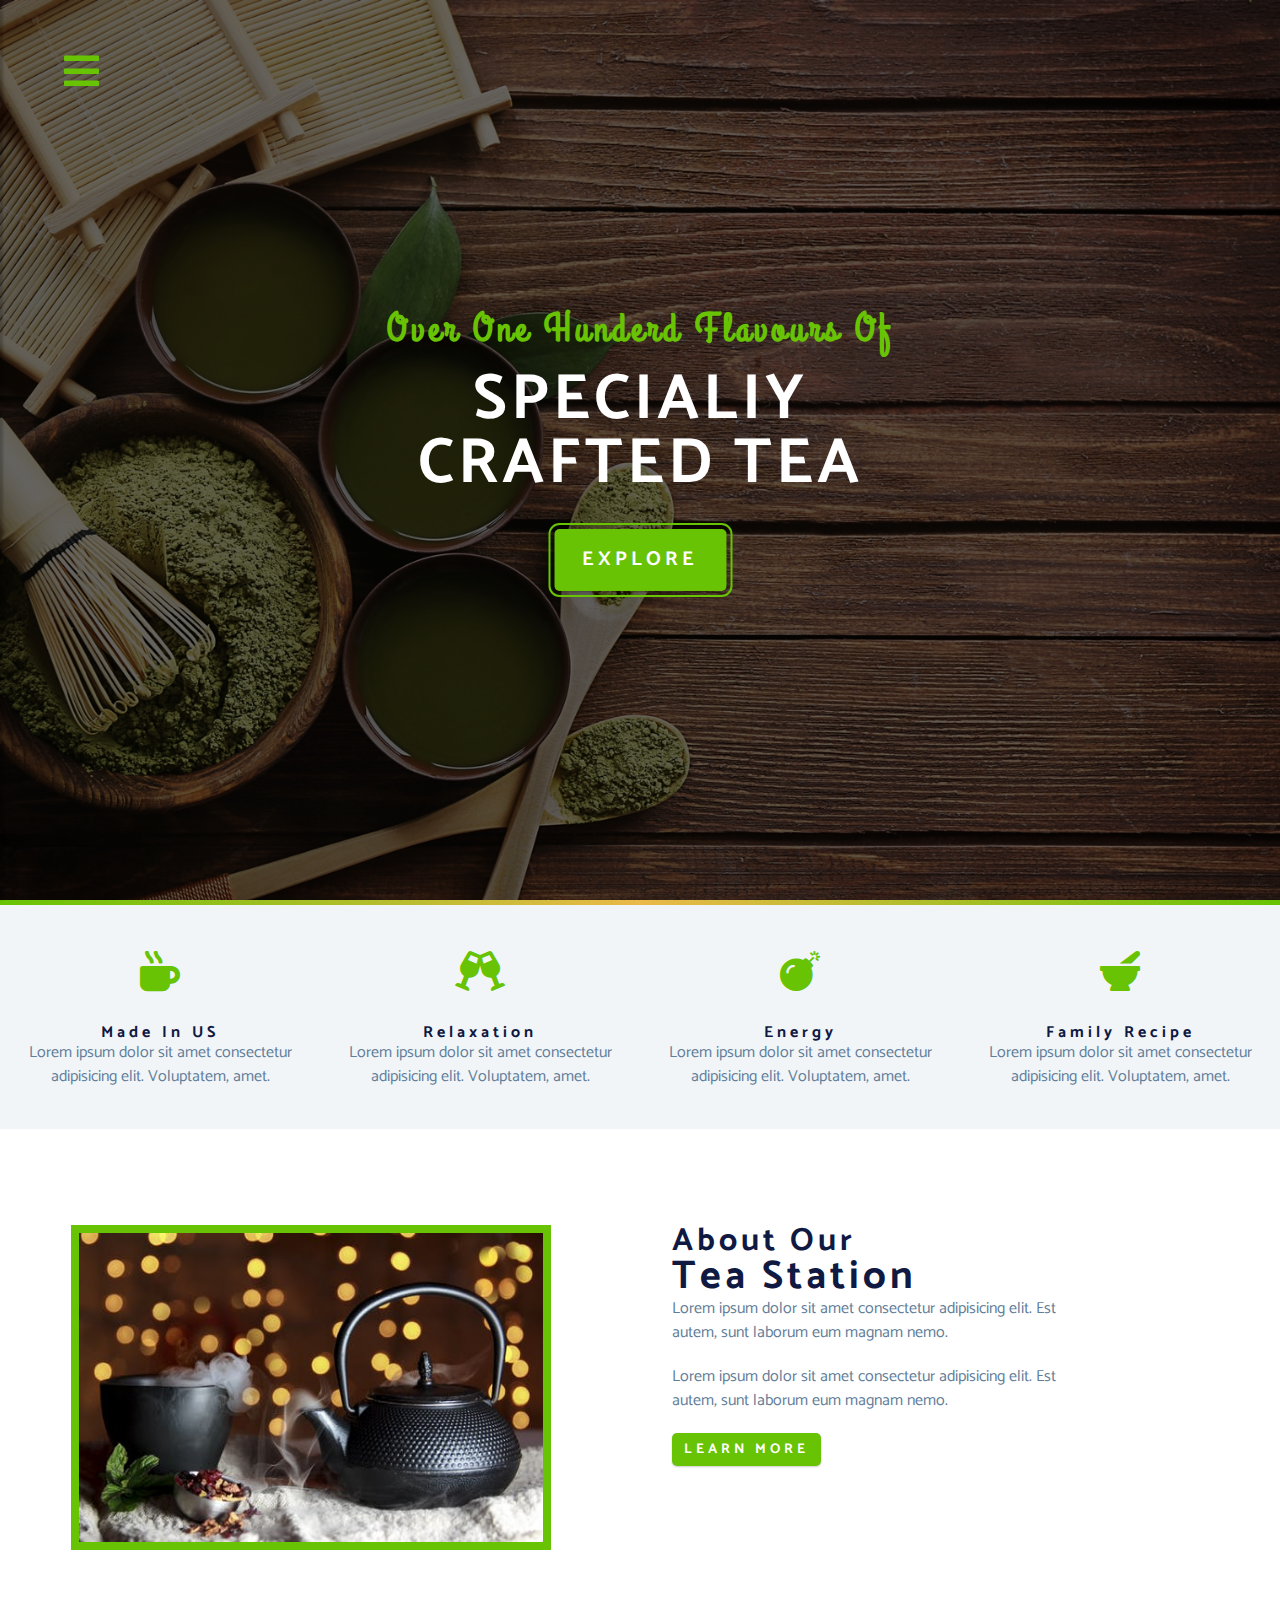
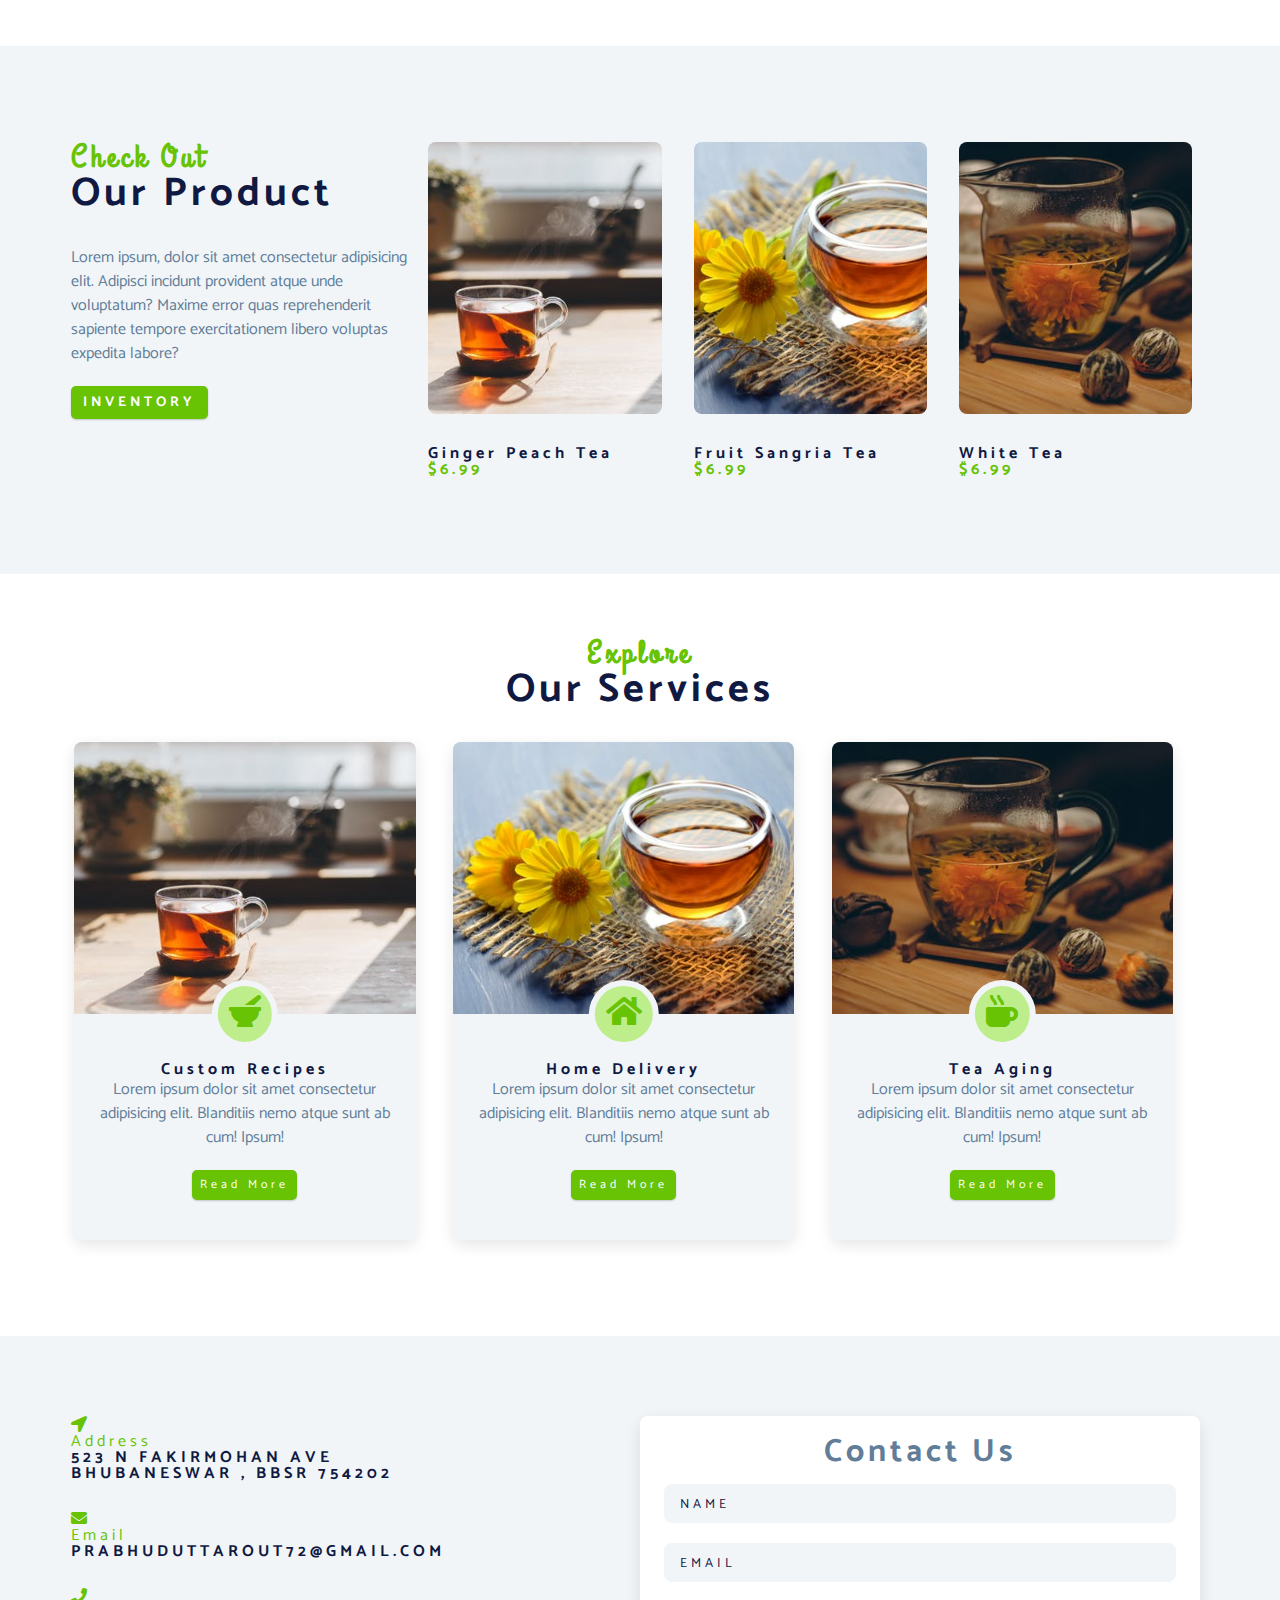
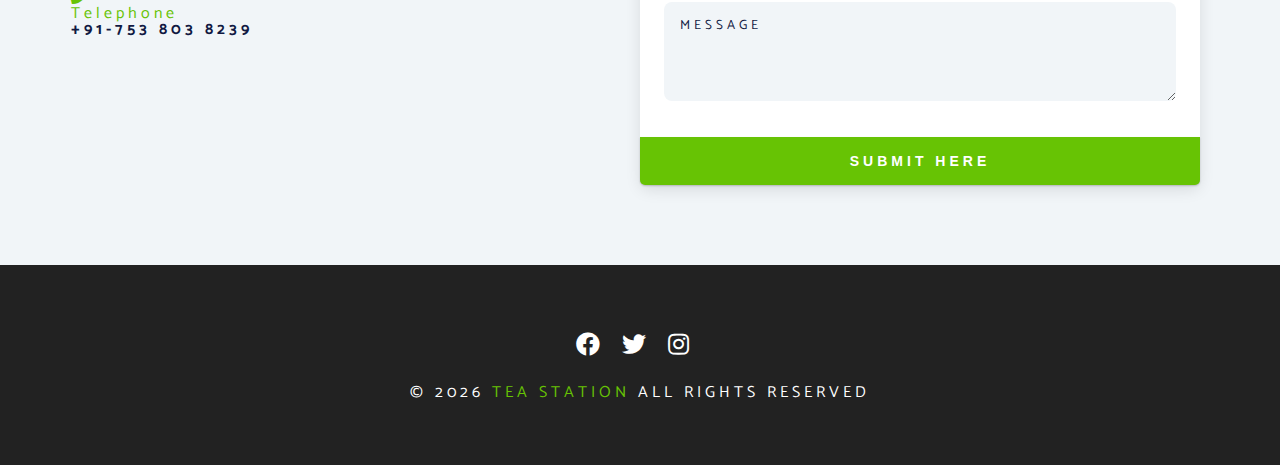
<file: index.html>
<!-- @format -->

<!DOCTYPE html>
<html lang="en">
  <head>
    <meta charset="UTF-8" />
    <meta name="viewport" content="width=device-width, initial-scale=1.0" />
    <title>Tea Station || Home</title>
    <!-- font-awesome -->
    <link
      rel="stylesheet"
      href="https://cdnjs.cloudflare.com/ajax/libs/font-awesome/5.14.0/css/all.min.css"
    />

    <!-- custom css -->
    <link rel="stylesheet" href="./style.css" />
  </head>
  <body>
    <!-- navbar -->
    <!-- nav button -->
    <span class="nav-btn">
      <i class="fas fa-bars" id="nav-btn"></i>
    </span>
    <nav class="navbar" id="navbar">
      <div class="navbar-header">
        <span class="nav-close" id="nav-close">
          <i class="fas fa-times"></i>
        </span>
      </div>
      <ul class="nav-item">
        <li><a href="index.html" class="nav-link">home</a></li>
        <li><a href="skills.html" class="nav-link">skills</a></li>
        <li><a href="about.html" class="nav-link">about</a></li>
        <li><a href="product.html" class="nav-link">product</a></li>
      </ul>
    </nav>
    <!-- header -->
    <header class="header">
      <div class="banner">
        <h2>over one hunderd flavours of</h2>
        <h1>
          specialiy <br />
          crafted tea
        </h1>
        <a href="skill.html" class="btn banner-btn">
          explore
        </a>
      </div>
    </header>
    <!-- end of header -->
    <!-- content divider -->
    <div class="content-devider"></div>
    <!-- skill section-->
    <section class="skill1 clearfix">
      <!-- single skill 1 -->
      <article class="skill">
        <span class="skill-icon">
          <i class="fas fa-mug-hot"></i>
        </span>
        <h4 class="skill-titel">made in uS</h4>
        <p class="skill-text">
          Lorem ipsum dolor sit amet consectetur adipisicing elit. Voluptatem,
          amet.
        </p>
      </article>
      <!-- end of singl skill -->
      <!-- single skill 2-->
      <article class="skill">
        <span class="skill-icon">
          <i class="fas fa-glass-cheers"></i>
        </span>
        <h4 class="skill-titel">relaxation</h4>
        <p class="skill-text">
          Lorem ipsum dolor sit amet consectetur adipisicing elit. Voluptatem,
          amet.
        </p>
      </article>
      <!-- end of singl skill -->
      <!-- single skill 3-->
      <article class="skill">
        <span class="skill-icon">
          <i class="fas fa-bomb"></i>
        </span>
        <h4 class="skill-titel">energy</h4>
        <p class="skill-text">
          Lorem ipsum dolor sit amet consectetur adipisicing elit. Voluptatem,
          amet.
        </p>
      </article>
      <!-- end of singl skill -->
      <!-- single skill 4-->
      <article class="skill">
        <span class="skill-icon">
          <i class="fas fa-mortar-pestle"></i>
        </span>
        <h4 class="skill-titel">family recipe</h4>
        <p class="skill-text">
          Lorem ipsum dolor sit amet consectetur adipisicing elit. Voluptatem,
          amet.
        </p>
      </article>
      <!-- end of single skill -->
    </section>
    <!-- end of skill section -->
    <!-- about -->
    <section>
      <div class="section-center clearfix">
        <!-- about-img -->
        <article class="about-img">
          <div class="about-picture-container">
            <img
              src="./image/about_tea.jpeg"
              alt="tea kettle"
              class="about-picture"
            />
          </div>
        </article>
        <!-- about info -->
        <article class="about-info">
          <!-- section titel -->
          <div class="section-titel">
            <h3>about our</h3>
            <h2>tea station</h2>
          </div>
          <!-- end of section titel -->
          <p class="about-text">
            Lorem ipsum dolor sit amet consectetur adipisicing elit. Est autem,
            sunt laborum eum magnam nemo.
          </p>
          <p class="about-text">
            Lorem ipsum dolor sit amet consectetur adipisicing elit. Est autem,
            sunt laborum eum magnam nemo.
          </p>
          <a href="about.html" class="btn">learn more</a>
        </article>
      </div>
    </section>
    <!-- end of about -->
    <!-- products  -->
    <section class="products">
      <div class="section-center clearfix">
        <!-- product info -->
        <article class="product-info">
          <!-- section titel -->
          <div class="section-title">
            <h3>check out</h3>
            <h2>our product</h2>
          </div>
          <!-- end of section titel -->
          <p class="product-text">
            Lorem ipsum, dolor sit amet consectetur adipisicing elit. Adipisci
            incidunt provident atque unde voluptatum? Maxime error quas
            reprehenderit sapiente tempore exercitationem libero voluptas
            expedita labore?
          </p>
          <a href="product.html" class="btn">inventory</a>
        </article>
        <!-- product inventory -->
        <article class="product-inventory clearfix">
          <!-- single  product -->
          <div class="product">
            <img
              src="./image/Ginger peach tea.jpeg"
              alt="ginger tea"
              class="product-img"
            />
            <h4 class="product-title">ginger peach tea</h4>
            <h4 class="product-price">$6.99</h4>
          </div>
          <!--end of single  product -->
          <!-- single  product -->
          <div class="product">
            <img
              src="./image/fruit sangria.jpeg"
              alt="fruit sangria"
              class="product-img"
            />
            <h4 class="product-title">fruit sangria tea</h4>
            <h4 class="product-price">$6.99</h4>
          </div>
          <!--end of single  product -->
          <!-- single  product -->
          <div class="product">
            <img
              src="./image/white tea.jpeg"
              alt="white tea"
              class="product-img"
            />
            <h4 class="product-title">white tea</h4>
            <h4 class="product-price">$6.99</h4>
          </div>
          <!--end of single  product -->
        </article>
      </div>
    </section>
    <!-- end of products -->
    <!-- services -->
    <section class="services">
      <!-- section titel -->
      <div class="section-title services-title">
        <h3>explore</h3>
        <h2>our services</h2>
      </div>
      <!--end of section titel -->
      <div class="section-center clearfix">
        <!-- single card 1-->
        <article class="service-card">
          <!-- img container -->
          <div class="service-img-container">
            <!-- img -->
            <img
              src="./image/Ginger peach tea.jpeg"
              class="service-img"
              alt="Ginger peach tea"
            />
            <!--service icon -->
            <span class="service-icon">
              <i class="fas fa-mortar-pestle fa-icon"></i>
            </span>
          </div>
          <!-- service info -->
          <div class="service-info">
            <h4>custom recipes</h4>
            <p>
              Lorem ipsum dolor sit amet consectetur adipisicing elit.
              Blanditiis nemo atque sunt ab cum! Ipsum!
            </p>
            <a href="product.html" class="btn service-btn">read more</a>
          </div>
        </article>
        <!-- end of single card  -->
        <!-- single card 2-->
        <article class="service-card">
          <!-- img container -->
          <div class="service-img-container">
            <!-- img -->
            <img
              src="./image/fruit sangria.jpeg"
              class="service-img"
              alt="fruit sangria tea"
            />
            <!--service icon -->
            <span class="service-icon">
              <i class="fas fa-home fa-icon"></i>
            </span>
          </div>
          <!-- service info -->
          <div class="service-info">
            <h4>home delivery</h4>
            <p>
              Lorem ipsum dolor sit amet consectetur adipisicing elit.
              Blanditiis nemo atque sunt ab cum! Ipsum!
            </p>
            <a href="product.html" class="btn service-btn">read more</a>
          </div>
        </article>
        <!-- end of single card  -->
        <!-- single card 3-->
        <article class="service-card">
          <!-- img container -->
          <div class="service-img-container">
            <!-- img -->
            <img
              src="./image/white tea.jpeg"
              class="service-img"
              alt="white tea"
            />
            <!--service icon -->
            <span class="service-icon">
              <i class="fas fa-mug-hot fa-icon"></i>
            </span>
          </div>
          <!-- service info -->
          <div class="service-info">
            <h4>tea aging</h4>
            <p>
              Lorem ipsum dolor sit amet consectetur adipisicing elit.
              Blanditiis nemo atque sunt ab cum! Ipsum!
            </p>
            <a href="product.html" class="btn service-btn">read more</a>
          </div>
        </article>
        <!-- end of single card  -->
      </div>
    </section>
    <!-- end of services -->
    <!-- contact -->
    <section class="contact">
      <div class="section-center clearfix">
        <!--contact-info  -->
        <article class="contact-info">
          <!-- contact item -->
          <div class="contact-item">
            <h4 class="contact-titel">
              <span class="contact-icon">
                <i class="fas fa-location-arrow"></i>
              </span>
              address
            </h4>
            <h4 class="contact-text">
              523 n fakirmohan ave <br />
              bhubaneswar , BBSR 754202
            </h4>
          </div>
          <!-- end of contact item -->
          <!-- contact item -->
          <div class="contact-item">
            <h4 class="contact-titel">
              <span class="contact-icon">
                <i class="fas fa-envelope"></i>
              </span>
              email
            </h4>
            <h4 class="contact-text">
              prabhuduttarout72@gmail.com
            </h4>
          </div>
          <!-- end of contact item -->
          <!-- contact item -->
          <div class="contact-item">
            <h4 class="contact-titel">
              <span class="contact-icon">
                <i class="fas fa-phone"></i>
              </span>
              telephone
            </h4>
            <h4 class="contact-text">
              +91-753 803 8239
            </h4>
          </div>
          <!-- end of contact item -->
        </article>
        <!--contact-form  -->
        <article class="contact-form">
          <h3>contact us</h3>
          <form action="https://formspree.io/xaypwykn" method="POST">
            <div class="form-group">
              <!-- inputs -->
              <input
                type="text"
                placeholder="name"
                class="form-control"
                name="name"
              />
              <input
                type="email"
                class="form-control"
                placeholder="email"
                name="email"
              />
              <textarea
                name="message"
                placeholder="message"
                class="form-control"
                rows="5"
              ></textarea>
            </div>
            <!-- button -->
            <button type="submit" class="submit-btn btn">submit here</button>
          </form>
        </article>
      </div>
    </section>
    <!--end of  contact -->
    <!-- footer -->
    <footer class="footer">
      <div class="section-center">
        <div class="social-icons">
          <!-- social icon -->
          <a href="#" class="social-icon">
            <i class="fab fa-facebook"></i>
          </a>
          <!--end of social icon -->
          <!-- social icon -->
          <a href="#" class="social-icon">
            <i class="fab fa-twitter"></i>
          </a>
          <!--end of social icon -->
          <!-- social icon -->
          <a href="#" class="social-icon">
            <i class="fab fa-instagram"></i>
          </a>
          <!--end of social icon -->
        </div>
        <h4 class="footer-text">
          &copy; <span id="date"></span>
          <span class="company">tea station</span>
          all rights reserved
        </h4>
      </div>
    </footer>
    <!-- end of footer -->
    <script src="app.js"></script>
  </body>
</html>
</file>
<file: style.css>
/** @format */
/* 
global style
faster developement
reusable
*/

/* 
============
Fonts
============
*/
@import url("https://fonts.googleapis.com/css2?family=Catamaran:wght@400;700&family=Grand+Hotel&display=swap");

/* 
============
Variables
============
*/

:root {
  --clr-primary: #67c304;
  --clr-primary-light: #beed8c;
  --clr-grey-1: #101942;
  --clr-grey-5: #617d98;
  --clr-grey-10: #f1f5f8;
  --clr-white: #fff;
  --font-primary: "Catamaran", sans-serif;
  --font-secondary: "Grand Hotel", cursive;
  --transition: all 0.3s linear;
  --spacing: 0.25rem;
  --radius: 0.5rem;
}
* {
  margin: 0;
  padding: 0;
  box-sizing: border-box;
}
body {
  font-family: var(--font-primary);
  background: var(--clr-white);
  color: var(--clr-grey-1);
  line-height: 1.5;
  font-size: 0.875;
}
a {
  text-decoration: none;
}
img {
  width: 100%;
  display: block;
}
h1,
h2,
h3,
h4 {
  letter-spacing: var(--spacing);
  text-transform: capitalize;
  line-height: 1.25;
  margin-bottom: 0.75erm;
}

h1 {
  font-size: 3rem;
}

h2 {
  font-size: 2rem;
}
h3 {
  font-size: 1.5rem;
}
h4 {
  font-size: 0.875rem;
}
p {
  margin-bottom: 1.25rem;
}

@media screen and (min-width: 800px) {
  h1 {
    font-size: 4rem;
  }
  h2 {
    font-size: 2.5rem;
  }
  h3 {
    font-size: 2rem;
  }
  h4 {
    font-size: 1rem;
  }
  body {
    font-size: 1rem;
  }
  h1,
  h2,
  h3,
  h4 {
    line-height: 1;
  }
}

/* more global css */
.btn {
  text-transform: uppercase;
  background: var(--clr-primary);
  color: var(--clr-white);
  padding: 0.375rem 0.75rem;
  letter-spacing: var(--spacing);
  display: inline-block;
  font-weight: 700;
  transition: var(--transition);
  font-size: 0.875rem;
  border: none;
  border-radius: 5px;
  cursor: pointer;
  box-shadow: 0 1px 2px rgba(0, 0, 0, 0.2);
}

.btn:hover {
  color: var(--clr-primary);
  background: var(--clr-primary-light);
}
/* don't work */
.clearfix ::after
/* .clearfix ::before*/ {
  content: "";
  clear: both;
  display: table;
}
.section-title h3 {
  font-family: var(--font-secondary);
  color: var(--clr-primary);
}
.section-title {
  margin-bottom: 2rem;
}
.section-center {
  padding: 4rem 0;
  width: 85vw;
  margin: 0 auto;
  max-width: 1170px;
  overflow: hidden;
}
@media screen and (min-width: 992px) {
  .section-center {
    width: 95vw;
    padding: 4rem 1rem;
  }
}

/* 
============
Navbar animation
============
*/
@keyframes bounce {
  0% {
    transform: scale(1);
  }
  50% {
    transform: scale(1.3);
  }
  1000% {
    transform: scale(1);
  }
}

/* ============
Header animation
============ */

/* h2 */

@keyframes slideFromRight {
  0% {
    transform: translateX(1000px);
    opacity: 0;
  }
  50% {
    transform: translateX(-200px);
    opacity: 0.5;
  }
  75% {
    transform: translateX(50px);
    opacity: 0.75;
  }
  1000% {
    transform: translateX(0px);
    opacity: 1;
  }
}
/* h1 */
@keyframes slideFromLeft {
  0% {
    transform: translateX(-1000px);
    opacity: 0;
  }
  50% {
    transform: translateX(200px);
    opacity: 0.5;
  }
  75% {
    transform: translateX(-50px);
    opacity: 0.75;
  }
  1000% {
    transform: translateX(0px);
    opacity: 1;
  }
}
/* btn */
@keyframes btn-zoomout {
  0% {
    transform: scale(1.15);
    opacity: 0;
  }
  25% {
    opacity: 0.5;
  }
  50% {
    transform: scale(1.25);
    opacity: 0.75;
  }
  1000% {
    transform: scale(1);
    opacity: 1;
  }
}

/* 
============
Navbar
============
*/

.nav-btn {
  position: fixed;
  top: 5%;
  left: 5%;
  font-size: 2.5rem;
  color: var(--clr-primary);
  z-index: 2;
  cursor: pointer;
  /* animation */
  animation: bounce 2s ease infinite;
}
/* navbar */
.navbar {
  position: fixed;
  top: 0;
  left: 0;
  /* width/ height */
  right: 0;
  bottom: 0;
  /* or
  width: 100%; 
  height: 100%; */
  background: var(--clr-grey-10);
  z-index: 3;
  box-shadow: 3px 0 2px rgba(0, 0, 0, 0.2);
  /* hide navbar */
  transform: translateX(-100%);
}
.showNav {
  transform: translate(0);
}
.navbar-header {
  text-align: right;
  padding: 1rem;
}
.nav-close {
  font-size: 2.5rem;
  cursor: pointer;
  color: #f29c9c;
  transition: var(--transition);
}
.nav-close:hover {
  color: #bb2525;
}
.nav-item {
  list-style-type: none;
}
.nav-link {
  display: block;
  font-size: 1.5rem;
  padding: 0.25rem 1rem;
  text-transform: uppercase;
  letter-spacing: var(--spacing);
  color: var(--clr-grey-5);
  transition: var(--transition);
}
.nav-link:hover {
  background: var(--clr-primary-light);
  color: var(--clr-primary);
  padding-left: 1.5rem;
  border-left: 0.25rem solid var(--clr-primary);
}
@media screen and (min-width: 700px) {
  .navbar {
    width: 30vw;
    max-width: 20rem;
  }
}
/* 
============
Header
============
*/
.header {
  min-height: 100vh;
  background: linear-gradient(rgba(0, 0, 0, 0.6), rgba(0, 0, 0, 0.6)),
    url(./image/main.jpg) center/cover no-repeat fixed;
  position: relative;
  /* animation */
  overflow-x: hidden;
}
.banner {
  text-align: center;
  position: absolute;
  top: 50%;
  left: 50%;
  transform: translate(-50%, -50%);
}
.banner h2 {
  font-family: var(--font-secondary);
  color: var(--clr-primary);
  /* annimation */
  animation: slideFromRight 5s ease 1;
}
.banner h1 {
  text-transform: uppercase;
  color: var(--clr-white);
  margin-top: 1.25rem;
  margin-bottom: 2rem;
  /* animation */
  animation: slideFromLeft 5s ease 1;
}

.banner-btn {
  outline: 0.125rem solid var(--clr-primary);
  outline-offset: 0.25rem;
  font-size: 1.25rem;
  padding: 1rem 1.75rem;
  /* animation */
  animation: btn-zoomout 5s linear 1;
}
/* 
============
content-devider
============
*/
.content-devider {
  height: 0.3rem;
  background: linear-gradient(
    to left,
    var(--clr-primary),
    #e9b949,
    var(--clr-primary)
  );
}

/* 
============
skill
============
*/
.skill {
  background: var(--clr-grey-10);
}
.skill {
  padding: 2.5rem 0;
  text-align: center;
  transition: var(--transition);
}
.skill-icon {
  font-size: 2.5rem;
  color: var(--clr-primary);
  margin-bottom: 1.25rem;
  transition: var(--transition);
  display: inline-block;
}

.skill-text {
  color: var(--clr-grey-5);
  max-width: 17rem;
  margin: 0 auto;
}
.skill:hover {
  background: var(--clr-white);
  box-shadow: 0 2px var(--clr-primary);
}
.skill:hover .skill-icon {
  transform: translateY(-5px);
}
@media screen and (min-width: 567px) {
  .skill {
    float: left;
    width: 50%;
  }
}

@media screen and (min-width: 1200px) {
  .skill {
    width: 25%;
  }
}
/* 
============
About
============
*/
.about-img,
.about-info {
  padding: 2rem 0;
}
.about-picture-container {
  background: var(--clr-primary);
  border: 0.5rem solid var(--clr-primary);
  max-width: 30rem;
  /* extra stuff */
  overflow: hidden;
}
.about-picture {
  transition: var(--transition);
}
.about-picture-container:hover .about-picture {
  opacity: 0.5;
  transform: scale(1.2);
}
.about-text {
  max-width: 26rem;
  color: var(--clr-grey-5);
}
@media screen and (min-width: 992px) {
  .about-img,
  .about-info {
    float: left;
    width: 50%;
  }
  .about-info {
    padding-left: 2rem;
  }
}
/* ============
product
============ */
.products {
  background: var(--clr-grey-10);
}
.products article {
  padding: 2rem 0;
}
.product-text {
  color: var(--clr-grey-5);
  max-width: 26rem;
}
.product {
  margin-bottom: 2rem;
}
.product-img {
  border-radius: var(--radius);
  margin-bottom: 2rem;
  height: 17rem;
  object-fit: cover;
}
.product-price {
  color: var(--clr-primary);
}
/* nested column lay out */
@media screen and (min-width: 768px) {
  .product {
    float: left;
    width: 50%;
    padding-right: 2rem;
  }
}
@media screen and (min-width: 992px) {
  .product {
    width: 33.3%;
  }
}
/* two column layout */
@media screen and (min-width: 1200px) {
  .product-info {
    float: left;
    width: 30%;
  }
  .product-inventory {
    float: left;
    width: 70%;
  }
  .product {
    margin-bottom: 0;
    padding: 0 1rem;
  }
}
/* end of nested column lay out */
/* ============
services
============ */
.services-title {
  margin-top: 4rem;
  margin-bottom: -4rem;
  text-align: center;
}
.service-card {
  margin: 2rem 0.2rem;
  background: var(--clr-grey-10);
  border-radius: var(--radius);
  box-shadow: 0 5px 15px rgba(0, 0, 0, 0.1);
  transition: var(--transition);
}
.service-card:hover {
  transform: scale(1.02);
  box-shadow: 0 5px 15px rgba(0, 0, 0, 0.2);
}
.service-img {
  height: 17rem;
  object-fit: cover;
  border-top-left-radius: var(--radius);
  border-top-right-radius: var(--radius);
}
.service-info {
  text-align: center;
  padding: 3rem 1rem 2.5rem 1rem;
}
.service-info p {
  max-width: 20rem;
  color: var(--clr-grey-5);
  margin: 0 auto;
}
.service-btn {
  font-size: 0.75rem;
  text-transform: capitalize;
  padding: 0.375rem 0.5rem;
  font-weight: 400;
  margin-top: 1.25rem;
}
@media screen and (min-width: 768px) {
  .service-card {
    float: left;
    width: 45%;
    margin-right: 4.5%;
  }
}
@media screen and (min-width: 992px) {
  .service-card {
    width: 30%;
    margin-right: 3%;
  }
}
.service-img-container {
  position: relative;
}
.service-icon {
  position: absolute;
  left: 50%;
  bottom: 0;
  font-size: 2rem;
  color: var(--clr-primary);
  background: var(--clr-primary-light);
  padding: 0.25rem 0.7rem;
  border-radius: 50%;
  transform: translate(-50%, 50%);
  border: 0.375rem solid var(--clr-grey-10);
}
/* ============
contact
============ */
.contact {
  background: var(--clr-grey-10);
}
.contact-form,
.contact-info {
  margin: 1rem 0;
}
.contact-item {
  margin-bottom: 1.75rem;
}
.contact-titel {
  color: var(--clr-primary);
  font-weight: 400;
}
.contact-text {
  text-transform: uppercase;
}
.contact-form {
  background: var(--clr-white);
  border-radius: var(--radius);
  text-align: center;
  box-shadow: 0 5px 15px rgba(0, 0, 0, 0.1);
  transition: var(--transition);
  max-width: 35rem;
}
.contact-form:hover {
  box-shadow: 0 5px 15px rgba(0, 0, 0, 0.2);
}
.contact-form h3 {
  padding-top: 1.25rem;
  color: var(--clr-grey-5);
}
.form-group {
  padding: 1rem 1.5rem;
}
.form-control {
  display: block;
  width: 100%;
  padding: 0.75rem 1rem;
  border: none;
  margin-bottom: 1.25rem;
  background: var(--clr-grey-10);
  border-radius: var(--radius);
  text-transform: uppercase;
  letter-spacing: var(--spacing);
}
.form-control::placeholder {
  font-family: var(--font-primary);
  color: var(--clr-grey-1);
  /* the following is required if the property isn't inherited */
  text-transform: uppercase;
  letter-spacing: var(--spacing);
}
.submit-btn {
  display: block;
  width: 100%;
  padding: 1rem;
  border-top-right-radius: 0;
  border-top-left-radius: 0;
}
@media screen and (min-width: 992px) {
  .contact-info,
  .contact-form {
    float: left;
    width: 50%;
  }
}

/* ============
footer
============ */
.footer {
  background: #222;
  text-align: center;
}
.social-icon {
  color: var(--clr-white);
  font-size: 1.5rem;
  margin-right: 1rem;
  transition: var(--transition);
}
.social-icon:hover {
  color: var(--clr-primary);
}
.footer-text {
  margin-top: 1.25rem;
  text-transform: uppercase;
  color: var(--clr-white);
  font-weight: 400;
}
.company {
  color: var(--clr-primary);
}
</file>
